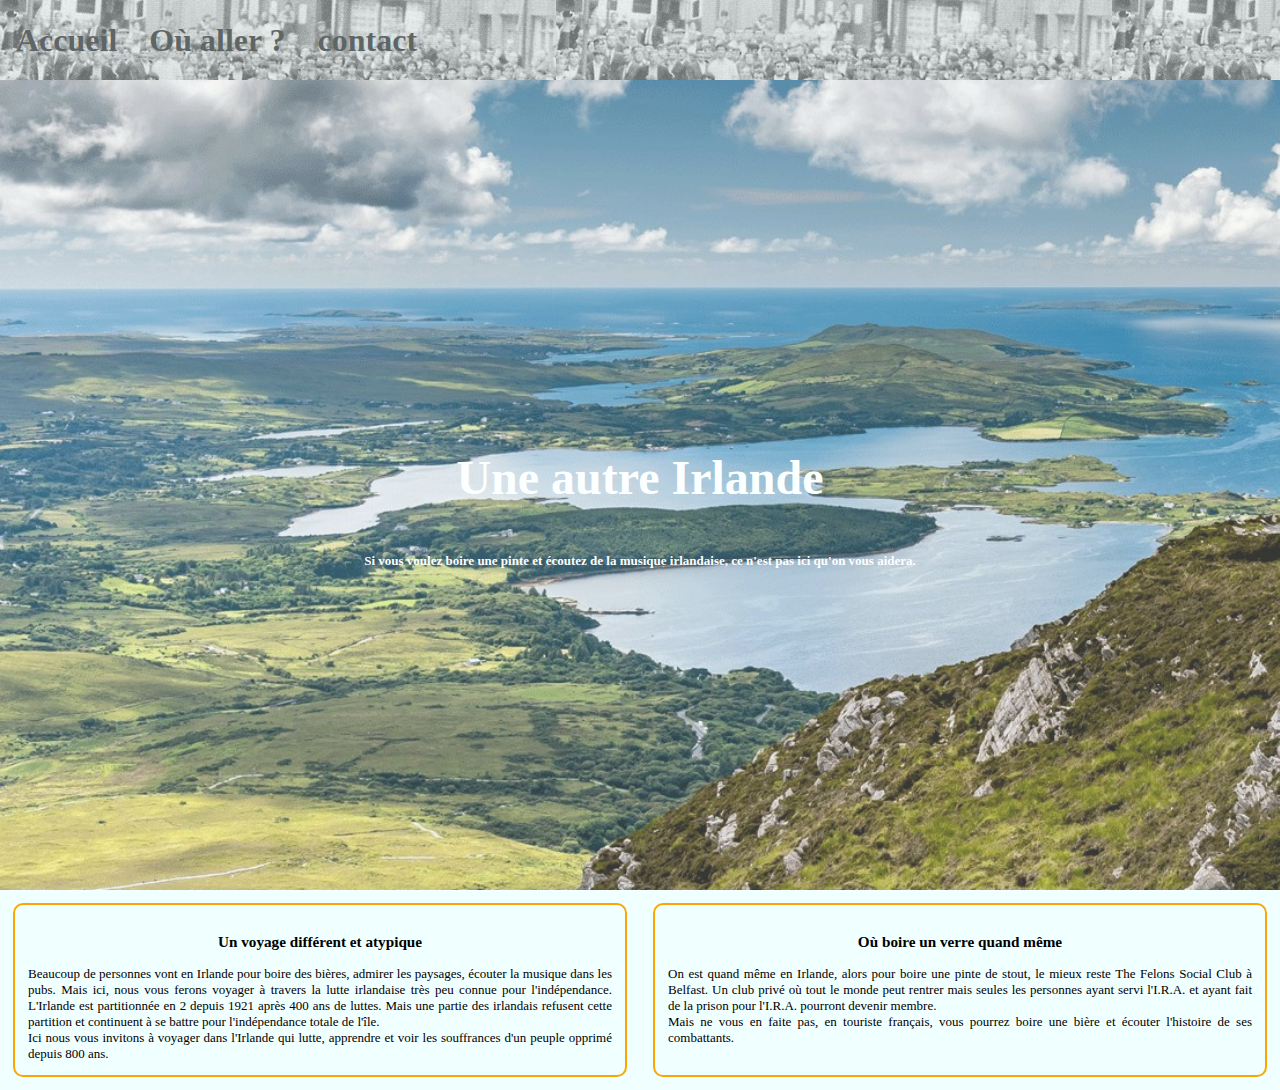
<file: index.html>
<!DOCTYPE html>
<html lang="en">

<head>
    <meta charset="UTF-8">
    <meta http-equiv="X-UA-Compatible" content="IE=edge">
    <meta name="viewport" content="width=device-width, initial-scale=1.0">
    <title>Accueil</title>
    <link rel="stylesheet" href="accueil.css">
</head>

<body>
    <nav>
        <ul>
            <li>
                <a href="index.html">Accueil</a>
            </li>
            <li>
                <a href="villes/villes.html">Où aller ?</a>
            </li>
            <li>
                <a href="contact/contact.html">contact</a>
            </li>
        </ul>
    </nav>

    <section class="bannière">
        <h1>Une autre Irlande</h1>
        <h2>Si vous voulez boire une pinte et écoutez de la
            musique irlandaise, ce n'est pas ici qu'on vous aidera.
        </h2>
    </section>
    <section class="présentation">

        <div class="article">
            <h3>Un voyage différent et atypique</h3>
            <p>Beaucoup de personnes vont en Irlande pour boire des bières,
                admirer les paysages, écouter la musique dans les pubs.
                Mais ici, nous vous ferons voyager à travers la lutte
                irlandaise très peu connue pour l'indépendance.
                L'Irlande est partitionnée en 2 depuis 1921 après 400 ans de luttes.
                Mais une partie des irlandais refusent cette partition et continuent
                à se battre pour l'indépendance totale de l'île. </br>
                Ici nous vous invitons à voyager dans l'Irlande qui lutte,
                apprendre et voir les souffrances d'un peuple opprimé depuis 800 ans.
            </p>
        </div>

        <div class="article">
            <h3>Où boire un verre quand même</h3>
            On est quand même en Irlande, alors pour boire
            une pinte de stout, le mieux reste The Felons Social Club à Belfast.
            Un club privé où tout le monde peut rentrer mais seules les personnes
            ayant servi l'I.R.A. et ayant fait de la prison pour l'I.R.A.
            pourront devenir membre.</br>
            Mais ne vous en faite pas, en touriste français, vous pourrez boire
            une bière et écouter l'histoire de ses combattants.
        </div>

    </section>
</body>

</html>
</file>
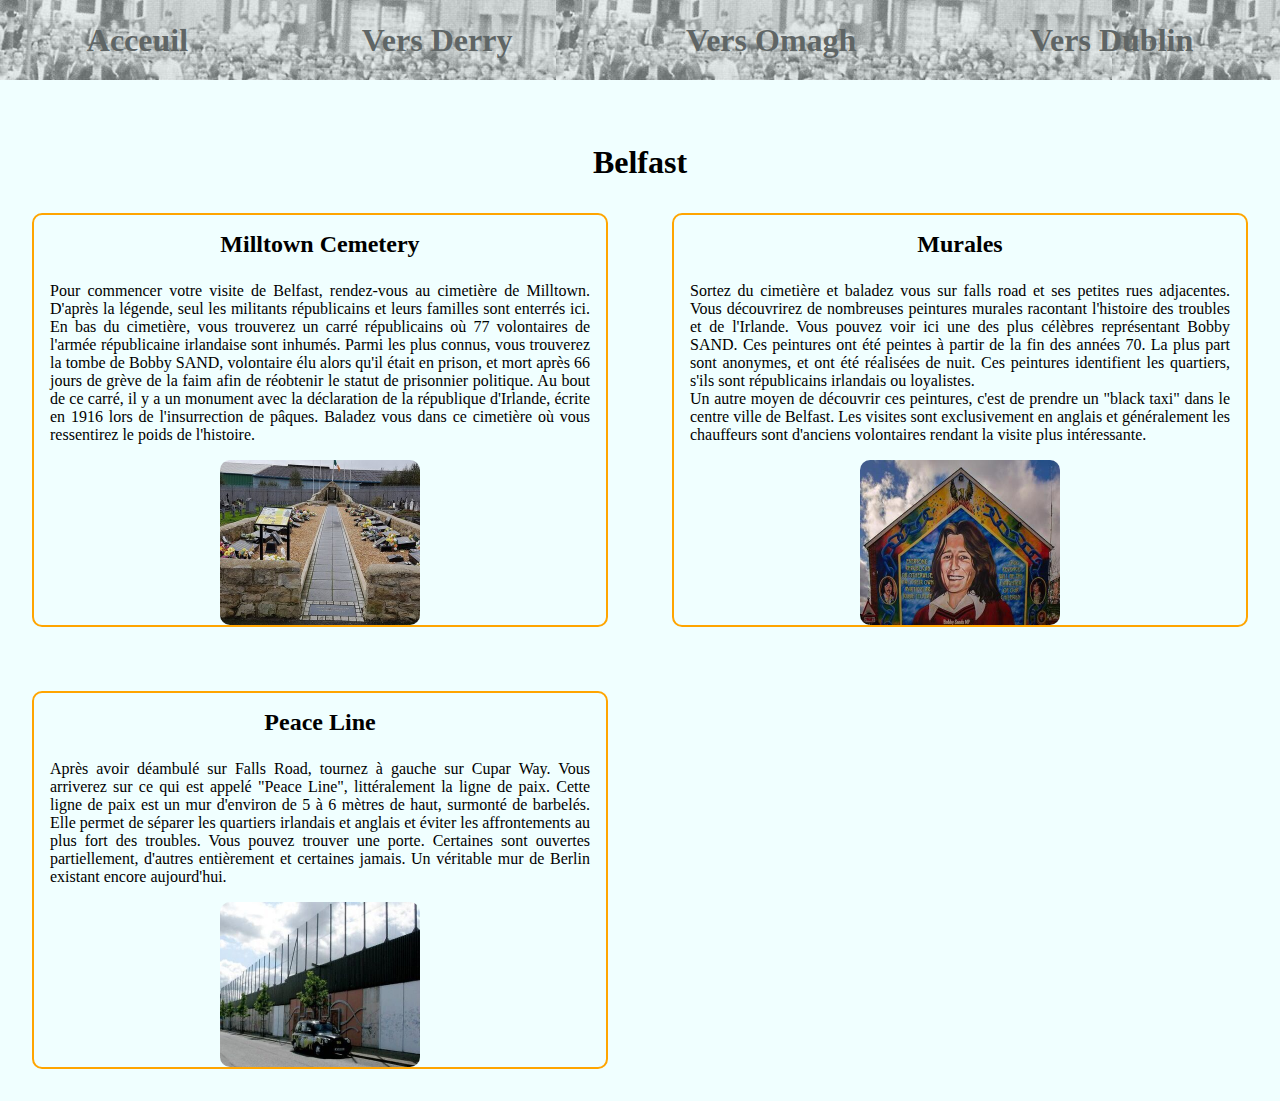
<file: villes/Belfast.html>
<!DOCTYPE html>
<html lang="en">
  <head>
    <meta charset="UTF-8" />
    <meta http-equiv="X-UA-Compatible" content="IE=edge" />
    <meta name="viewport" content="width=device-width, initial-scale=1.0" />
    <title>Belfast</title>
    <link rel="stylesheet" href="article.css" />
  </head>
  <body>
    <nav>
      <ul>
        <li>
          <a href="villes.html">Acceuil</a>
        </li>
        <li>
          <a href="Derry.html" title="2h31 en train, 1h25 en voiture."
            >Vers Derry</a
          >
        </li>
        <li>
        <a href="Omagh.html" title="1h40 en bus, 1h15 en voiture."
          >Vers Omagh</a
        >
      </li>
      <li>
        <a href="Dublin.html" title="2h15 en train, 1h57 en voiture."
          >Vers Dublin</a
        >
      </li>
      </ul>
    </nav>
    
    <h1>Belfast</h1>
<div class="contenair">
    <div class="article cemetery">
              <img src="Milltown_Cemetery.jpg" alt="Hunger Strikers" />
        <div class="card_body">
        <h2>Milltown Cemetery</h2>
        <p>
          Pour commencer votre visite de Belfast, rendez-vous au cimetière de
          Milltown. D'après la légende, seul les militants républicains et leurs
          familles sont enterrés ici. En bas du cimetière, vous trouverez un
          carré républicains où 77 volontaires de l'armée républicaine
          irlandaise sont inhumés. Parmi les plus connus, vous trouverez la
          tombe de Bobby SAND, volontaire élu alors qu'il était en prison, et
          mort après 66 jours de grève de la faim afin de réobtenir le statut de
          prisonnier politique. Au bout de ce carré, il y a un monument avec la
          déclaration de la république d'Irlande, écrite en 1916 lors de
          l'insurrection de pâques. Baladez vous dans ce cimetière où vous
          ressentirez le poids de l'histoire.
        </p>
      </div>
    </div>
    <div class="article sands">
      <img src="sand_mural.jpg" alt="Peintures Murales" />
      <div class="card_body">
        <h2>Murales</h2>
      <p>
        Sortez du cimetière et baladez vous sur falls road et ses petites rues
        adjacentes. Vous découvrirez de nombreuses peintures murales racontant
        l'histoire des troubles et de l'Irlande. Vous pouvez voir ici une des
        plus célèbres représentant Bobby SAND. Ces peintures ont été peintes à
        partir de la fin des années 70. La plus part sont anonymes, et ont été
        réalisées de nuit. Ces peintures identifient les quartiers, s'ils sont
        républicains irlandais ou loyalistes. <br />
        Un autre moyen de découvrir ces peintures, c'est de prendre un "black
        taxi" dans le centre ville de Belfast. Les visites sont exclusivement en
        anglais et généralement les chauffeurs sont d'anciens volontaires
        rendant la visite plus intéressante.
      </p>
    </div>
    </div>
    <div class="article line">
      <img src="peaceline.jpg" alt="Ligne de paix" />
      <div class="card_body">
      <h2>Peace Line</h2>
      <p>
        Après avoir déambulé sur Falls Road, tournez à gauche sur Cupar Way.
        Vous arriverez sur ce qui est appelé "Peace Line", littéralement la
        ligne de paix. Cette ligne de paix est un mur d'environ de 5 à 6 mètres
        de haut, surmonté de barbelés. Elle permet de séparer les quartiers
        irlandais et anglais et éviter les affrontements au plus fort des
        troubles. Vous pouvez trouver une porte. Certaines sont ouvertes
        partiellement, d'autres entièrement et certaines jamais. Un véritable
        mur de Berlin existant encore aujourd'hui.
      </p>
    </div>
    </div>
  </div>
    
      </body>
</html>
</file>
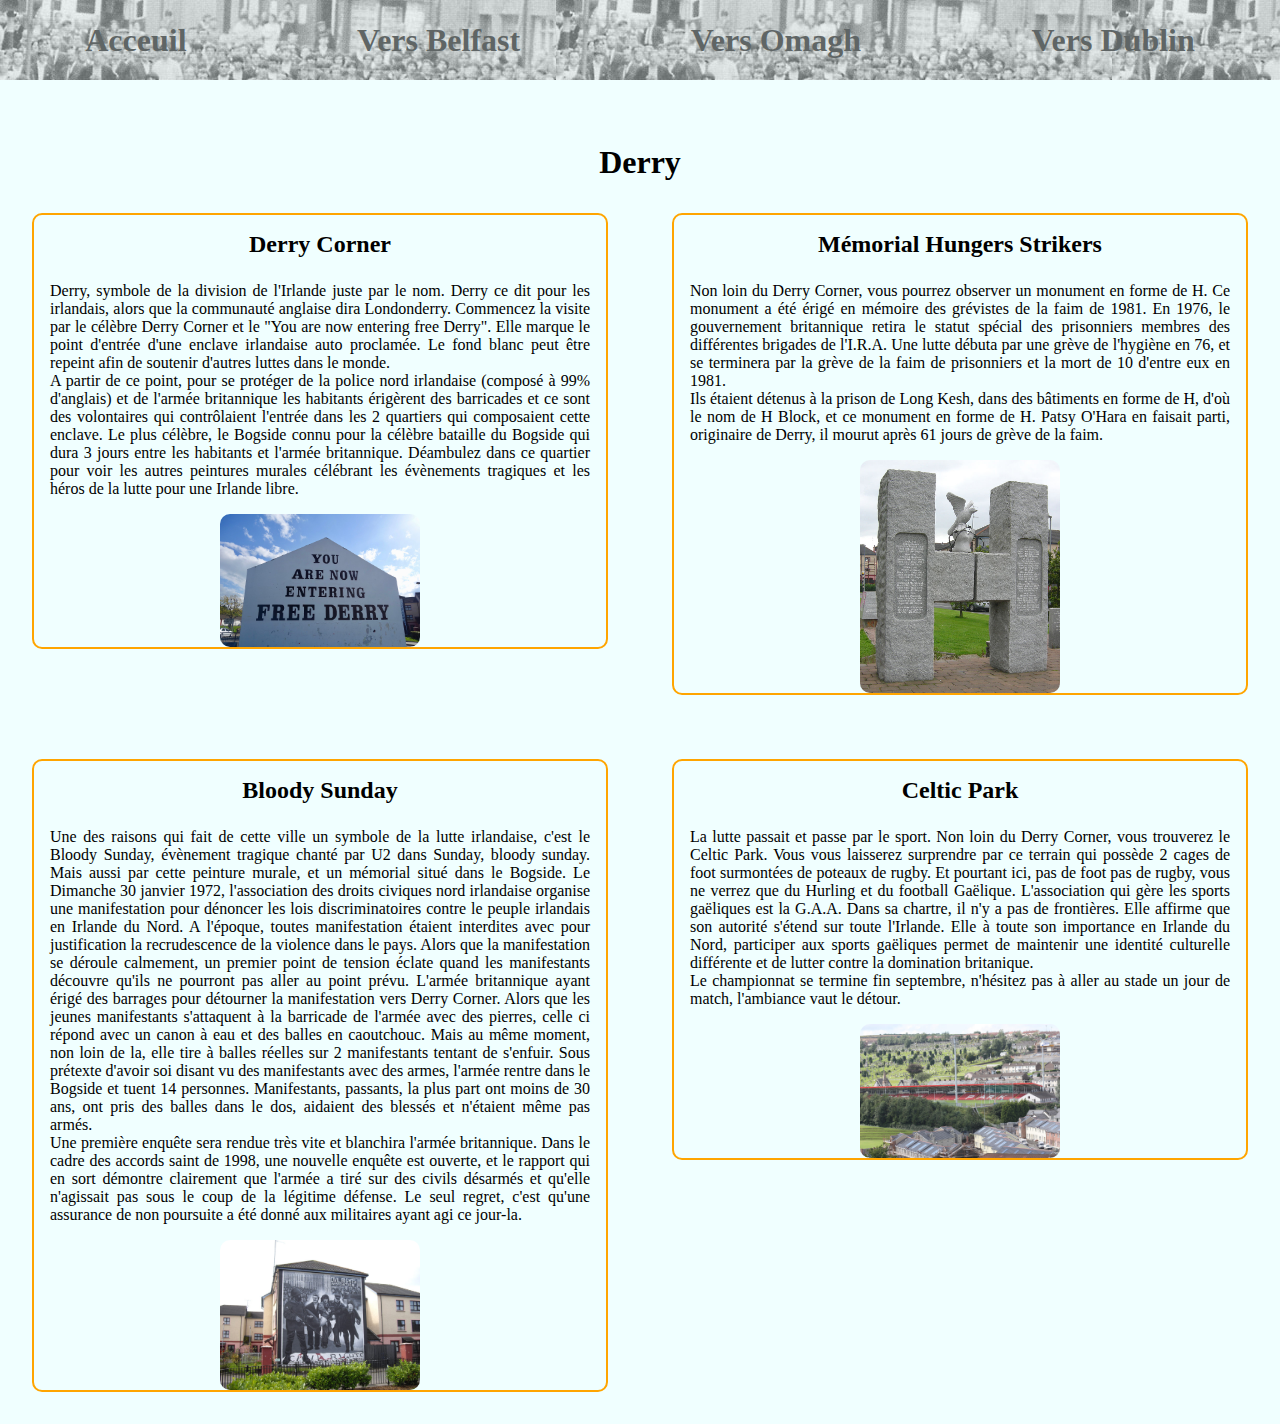
<file: villes/Derry.html>
<!DOCTYPE html>
<html lang="en">

<head>
    <meta charset="UTF-8" />
    <meta http-equiv="X-UA-Compatible" content="IE=edge" />
    <meta name="viewport" content="width=device-width, initial-scale=1.0" />
    <title>Derry</title>
    <link rel="stylesheet" href="article.css">
</head>

<body>
    <nav>
        <ul>
            <li>
        <a href="villes.html">Acceuil</a>
    </li>
        <li>
            <a href="Belfast.html" title="2h31 en train, 1h25 en voiture.">Vers Belfast</a>
        </li>
        <li>
            <a href="Omagh.html" title="1h05 en bus, 42min en voiture.">Vers Omagh</a>
        </li>
        <li> 
            <a href="Dublin.html" title="5h11 en train, 2h46 en voiture.">Vers Dublin</a>
        </li>
    </ul>
    </nav>
    <h1>Derry</h1>
    <div class="contenair">
    <div class="article Corner">
        <img src="Derry_Corner.jpg" alt="Derry Corner" />
        <div class="card_body">
            <h2>Derry Corner</h2>
        <p>Derry, symbole de la division de l'Irlande juste par le nom. Derry ce dit pour les irlandais,
            alors que la communauté anglaise dira Londonderry. Commencez la visite par le célèbre Derry Corner
            et le "You are now entering free Derry". Elle marque le point d'entrée d'une enclave irlandaise auto
            proclamée. Le fond blanc peut être repeint afin de soutenir d'autres luttes dans le monde. </br>
            A partir de ce point, pour se protéger de la police nord irlandaise (composé à 99% d'anglais) et de l'armée
            britannique
            les habitants érigèrent des barricades et ce sont des volontaires qui contrôlaient l'entrée dans les 2
            quartiers qui composaient cette enclave. Le plus célèbre, le Bogside connu pour la célèbre bataille du
            Bogside qui dura 3 jours entre les habitants et l'armée britannique. Déambulez dans ce quartier pour voir
            les autres peintures murales célébrant les évènements tragiques et les héros de la lutte pour une Irlande
            libre.
        </p>
    </div>
    </div>
    <div class="article Hblock">
        <img src="HblockMonument.jpg" alt="HblockMonument">
        <div class="card_body">
        <h2>Mémorial Hungers Strikers</h2>
            <p>
            Non loin du Derry Corner, vous pourrez observer un monument en forme de H. Ce monument
            a été érigé en mémoire des grévistes de la faim de 1981. En 1976, le gouvernement britannique retira
            le statut spécial des prisonniers membres des différentes brigades de l'I.R.A. Une lutte débuta par une
            grève
            de l'hygiène en 76, et se terminera par la grève de la faim de prisonniers et la mort de 10 d'entre eux en
            1981. <br>
            Ils étaient détenus à la prison de Long Kesh, dans des bâtiments en forme de H, d'où le nom de H Block, et
            ce monument en forme de H. Patsy O'Hara en faisait parti, originaire de Derry, il mourut après 61 jours
            de grève de la faim.
        </p>
    </div>
    </div>
    <div class="article bloody">
        <img src="Bloodypaint.jpg" alt="Bloody Sunday" />
        <div class="card_body">
        <h2>Bloody Sunday</h2>
        <p>
            Une des raisons qui fait de cette ville un symbole de la lutte irlandaise, c'est le
            Bloody Sunday, évènement tragique chanté par U2 dans Sunday, bloody sunday. Mais aussi par cette peinture
            murale, et
            un mémorial situé dans le Bogside.
            Le Dimanche 30 janvier 1972, l'association des droits civiques nord irlandaise organise une manifestation
            pour dénoncer les lois discriminatoires contre le peuple irlandais en Irlande du Nord. A l'époque, toutes
            manifestation étaient interdites avec pour justification la recrudescence de la violence dans le pays.
            Alors que la manifestation se déroule calmement, un premier point de tension éclate quand les manifestants
            découvre qu'ils ne pourront pas aller au point prévu. L'armée britannique ayant érigé des barrages
            pour détourner la manifestation vers Derry Corner. Alors que les jeunes manifestants s'attaquent à la
            barricade
            de l'armée avec des pierres, celle ci répond avec un canon à eau et des balles en caoutchouc.
            Mais au même moment, non loin de la, elle tire à balles réelles sur 2 manifestants tentant de s'enfuir.
            Sous prétexte d'avoir soi disant vu des manifestants avec des armes, l'armée rentre dans le Bogside et
            tuent 14 personnes. Manifestants, passants, la plus part ont moins de 30 ans, ont pris des balles dans le
            dos,
            aidaient des blessés et n'étaient même pas armés. <br>
            Une première enquête sera rendue très vite et blanchira l'armée britannique. Dans le cadre des accords saint
            de 1998, une nouvelle enquête est ouverte, et le rapport qui en sort démontre clairement que
            l'armée a tiré sur des civils désarmés et qu'elle n'agissait pas sous le coup de la légitime défense.
            Le seul regret, c'est qu'une assurance de non poursuite a été donné aux militaires ayant agi ce jour-la.
        </p>
    </div>
    </div>
    <div class="article celtic">
        <img src="Celtic_park_derry.jpg" alt="Celtic park"/>
        <div class="card_body">
            <h2>Celtic Park</h2>
        <p>
            La lutte passait et passe par le sport. Non loin du Derry Corner, vous trouverez le Celtic Park.
            Vous vous laisserez surprendre par ce terrain qui possède 2 cages de foot surmontées de poteaux de 
            rugby. Et pourtant ici, pas de foot pas de rugby, vous ne verrez que du Hurling et du football Gaëlique.
            L'association qui gère les sports gaëliques est la G.A.A. Dans sa chartre, il n'y a pas de frontières.
            Elle affirme que son autorité s'étend sur toute l'Irlande. Elle à toute son importance en Irlande du Nord,
            participer aux sports gaëliques permet de maintenir une identité culturelle différente et de lutter contre
            la domination britanique. <br>
            Le championnat se termine fin septembre, n'hésitez pas à aller au stade un jour de match, l'ambiance vaut le détour.
        </p>
    </div>
    </div>
</div>
   
</body>

</html>
</file>
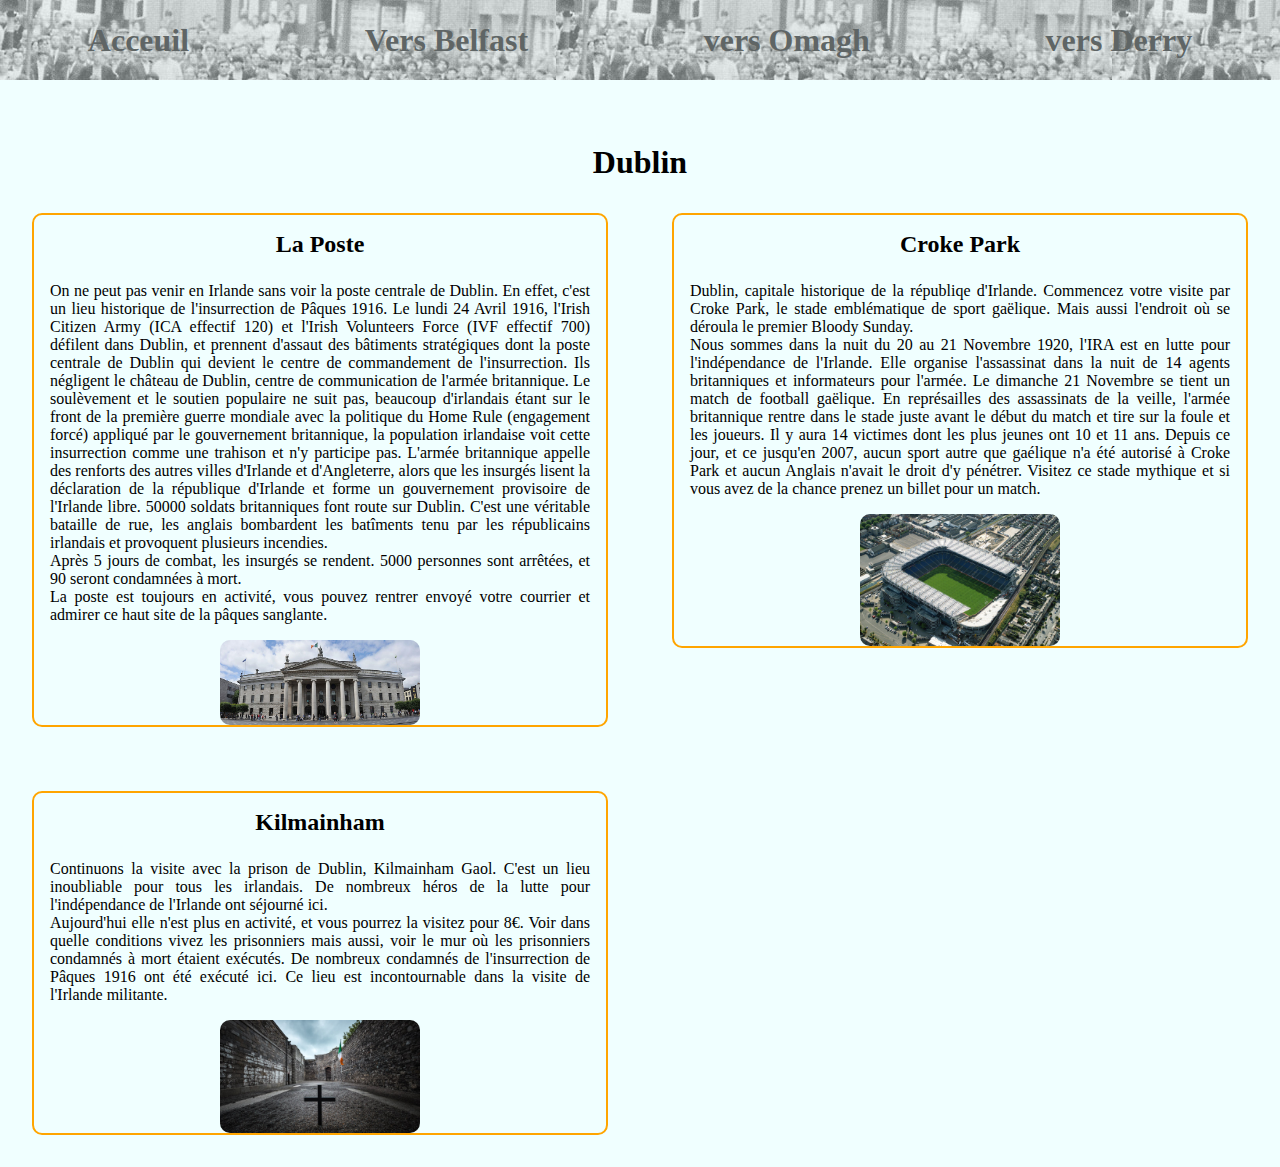
<file: villes/Dublin.html>
<!DOCTYPE html>
<html lang="en">
  <head>
    <meta charset="UTF-8" />
    <meta http-equiv="X-UA-Compatible" content="IE=edge" />
    <meta name="viewport" content="width=device-width, initial-scale=1.0" />
    <title>Dublin</title>
    <link rel="stylesheet" href="article.css">
  </head>
  <body>
    <nav>
      <ul>
      <li><a href="villes.html">Acceuil</a></li>
      <li><a href="Belfast.html" title="2h15 en train, 1h57 en voiture."
        >Vers Belfast</a
      ></li>
      <li><a href="Omagh.html" title="3h en bus, 2h05 en voiture."
        >vers Omagh</a
      ></li>
      <li><a href="Derry.html" title="5h11 en train, 2h46 en voiture."
        >vers Derry</a
      ></li>
    </ul>
    </nav>
    <h1>Dublin</h1>
    <div class="contenair">
    <div class="article croke">
        <img src="croke-park.jpeg" alt="croke-park">
        <div class="card_body">
          <h2>Croke Park</h2>
        <p>
            Dublin, capitale historique de la républiqe d'Irlande. Commencez votre visite par Croke Park,
            le stade emblématique de sport gaëlique. Mais aussi l'endroit où se déroula le premier
            Bloody Sunday. <br>
            Nous sommes dans la nuit du 20 au 21 Novembre 1920, l'IRA est en lutte pour l'indépendance
            de l'Irlande. Elle organise l'assassinat dans la nuit de 14 agents britanniques et informateurs
            pour l'armée.
            Le dimanche 21 Novembre se tient un match de football gaëlique. En représailles des assassinats 
            de la veille, l'armée britannique rentre dans le stade juste avant le début du match et tire
            sur la foule et les joueurs. Il y aura 14 victimes dont les plus jeunes ont 10 et 11 ans.
            Depuis ce jour, et ce jusqu'en 2007, aucun sport autre que gaélique n'a été autorisé à Croke
            Park et aucun Anglais n'avait le droit d'y pénétrer.
            Visitez ce stade mythique et si vous avez de la chance prenez un billet pour un match.
        </p>
      </div>
    </div>
    <div class="article poste">
        <img src="poste_dublin.jpg" alt="Poste de Dublin">
        <div class="card_body">
          <h2>La Poste</h2>
        <p>
            On ne peut pas venir en Irlande sans voir la poste centrale de Dublin. En effet, c'est un 
            lieu historique de l'insurrection de Pâques 1916. Le lundi 24 Avril 1916, l'Irish Citizen Army
            (ICA effectif 120) et l'Irish Volunteers Force (IVF effectif 700) défilent dans Dublin, et prennent
            d'assaut des bâtiments stratégiques dont la poste centrale de Dublin qui devient le centre de 
            commandement de l'insurrection. Ils négligent le château de Dublin, centre de communication de l'armée
            britannique. Le soulèvement et le soutien populaire ne suit pas, beaucoup d'irlandais étant sur le front
            de la première guerre mondiale avec la politique du Home Rule (engagement forcé) appliqué par le
            gouvernement britannique, la population irlandaise voit cette insurrection comme une trahison et n'y participe
            pas. L'armée britannique appelle des renforts des autres villes d'Irlande et d'Angleterre, alors que les 
            insurgés lisent la déclaration de la république d'Irlande et forme un gouvernement provisoire de l'Irlande libre.
            50000 soldats britanniques font route sur Dublin. C'est une véritable bataille de rue, les anglais bombardent les
            batîments tenu par les républicains irlandais et provoquent plusieurs incendies. <br>
            Après 5 jours de combat, les insurgés se rendent. 5000 personnes sont arrêtées, et 90 seront condamnées
            à mort. <br>
            La poste est toujours en activité, vous pouvez rentrer envoyé votre courrier et admirer ce haut site 
            de la pâques sanglante.
        </p>
        </div>
    </div>
    <div class="article prison">
        <img src="dublin_prison.jpg" alt="prison de dublin">
        <div class="card_body">
          <h2>Kilmainham</h2>
        <p>
            Continuons la visite avec la prison de Dublin, Kilmainham Gaol. C'est un lieu inoubliable
            pour tous les irlandais. De nombreux héros de la lutte pour l'indépendance de l'Irlande
            ont séjourné ici. <br>
            Aujourd'hui elle n'est plus en activité, et vous pourrez la visitez pour 8€.
            Voir dans quelle conditions vivez les prisonniers mais aussi, voir le mur où les 
            prisonniers condamnés à mort étaient exécutés. De nombreux condamnés de l'insurrection de Pâques
            1916 ont été exécuté ici. Ce lieu est incontournable dans la visite de l'Irlande militante.  
        </p>
        </div>
    </div>
  </div>
  
    
 
</body>
</html>
</file>
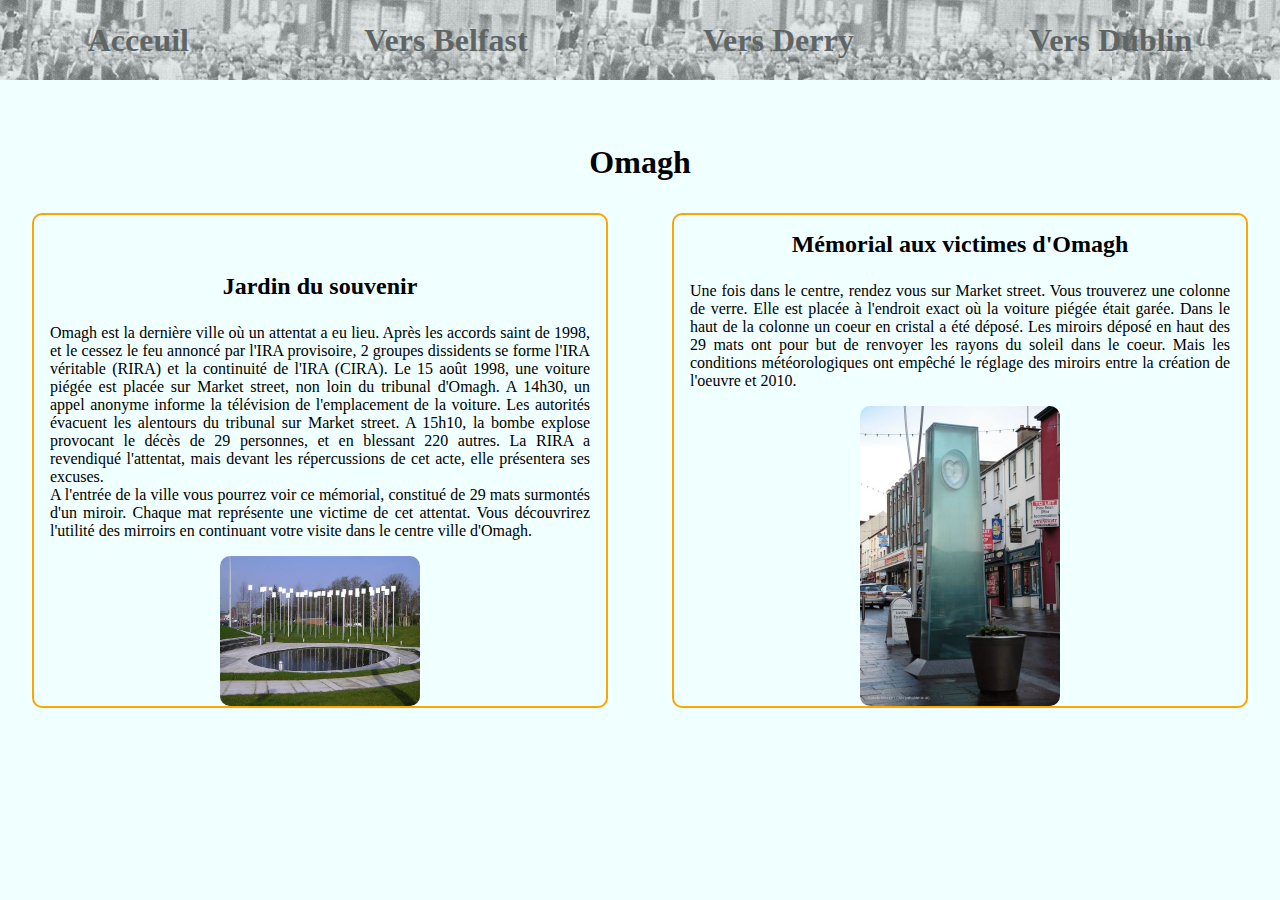
<file: villes/Omagh.html>
<!DOCTYPE html>
<html lang="en">
  <head>
    <meta charset="UTF-8" />
    <meta http-equiv="X-UA-Compatible" content="IE=edge" />
    <meta name="viewport" content="width=device-width, initial-scale=1.0" />
    <title>Omagh</title>
    <link rel="stylesheet" href="article.css" />
  </head>
  <body>
    <nav>
      <ul>
        <li><a href="villes.html">Acceuil</a></li>
        <li>
          <a href="Belfast.html" title="1h40 en bus, 1h15 en voiture."
            >Vers Belfast</a
          >
        </li>
        <li>
          <a href="Derry.html" title="1h05 en bus, 42min en voiture."
            >Vers Derry</a
          >
        </li>
        <li>
          <a href="Dublin.html" title="3h en bus, 2h05 en voiture."
            >Vers Dublin</a
          >
        </li>
      </ul>
    </nav>
    <h1>Omagh</h1>
  <div class="contenair">
    <div class="article memory">
      <img src="Omagh_garden.jpg" alt="Jardin d'Omagh" />
      <div class="card_body">
        <h2>Jardin du souvenir</h2>
        <p>
          Omagh est la dernière ville où un attentat a eu lieu. Après les
          accords saint de 1998, et le cessez le feu annoncé par l'IRA
          provisoire, 2 groupes dissidents se forme l'IRA véritable (RIRA) et la
          continuité de l'IRA (CIRA). Le 15 août 1998, une voiture piégée est
          placée sur Market street, non loin du tribunal d'Omagh. A 14h30, un
          appel anonyme informe la télévision de l'emplacement de la voiture.
          Les autorités évacuent les alentours du tribunal sur Market street. A
          15h10, la bombe explose provocant le décès de 29 personnes, et en
          blessant 220 autres. La RIRA a revendiqué l'attentat, mais devant les
          répercussions de cet acte, elle présentera ses excuses. <br />
          A l'entrée de la ville vous pourrez voir ce mémorial, constitué de 29
          mats surmontés d'un miroir. Chaque mat représente une victime de cet
          attentat. Vous découvrirez l'utilité des mirroirs en continuant votre
          visite dans le centre ville d'Omagh.
        </p>
      </div>
    </div>
    <div class="article colonne">
      <img src="Omagh_hearth.jpg" alt="Colonne" />
      <div class="card_body">
        <h2>Mémorial aux victimes d'Omagh</h2>
        <p>
          Une fois dans le centre, rendez vous sur Market street. Vous trouverez
          une colonne de verre. Elle est placée à l'endroit exact où la voiture
          piégée était garée. Dans le haut de la colonne un coeur en cristal a
          été déposé. Les miroirs déposé en haut des 29 mats ont pour but de
          renvoyer les rayons du soleil dans le coeur. Mais les conditions
          météorologiques ont empêché le réglage des miroirs entre la création de
          l'oeuvre et 2010.
        </p>
      </div>
    </div>
  </div>

  </body>
</html>
</file>
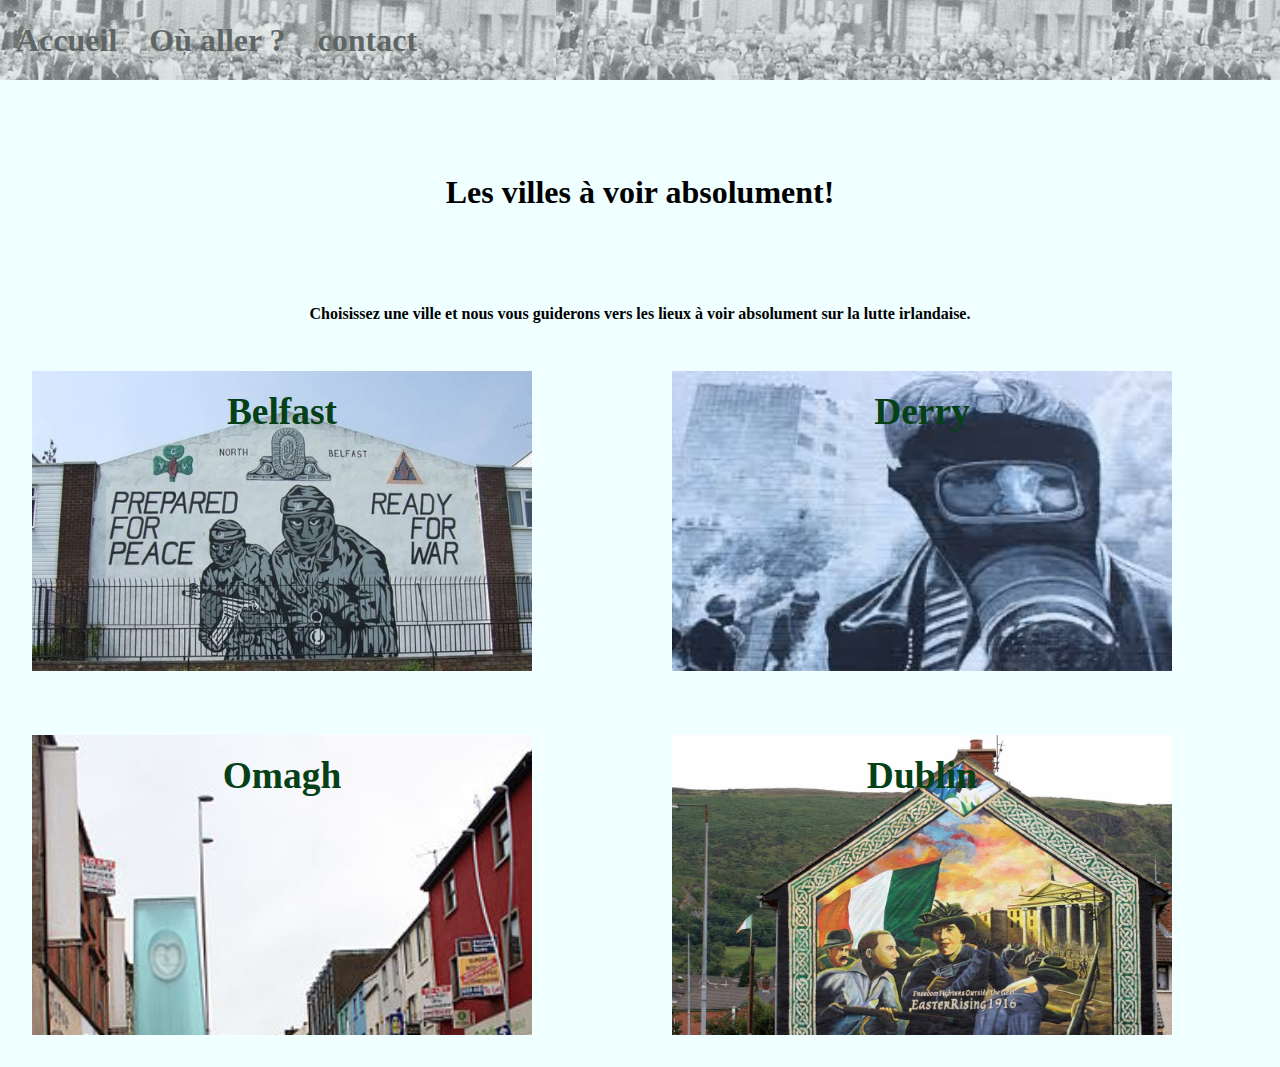
<file: villes/villes.html>
<!DOCTYPE html>
<html lang="en">
  <head>
    <meta charset="UTF-8" />
    <meta http-equiv="X-UA-Compatible" content="IE=edge" />
    <meta name="viewport" content="width=device-width, initial-scale=1.0" />
    <title>Accueil villes</title>
    <link rel="stylesheet" href="villes.css" />
  </head>

  <body>
    <nav>
      <ul>
        <li>
          <a href="../index.html">Accueil</a>
        </li>
        <li>
          <a href="villes.html">Où aller ?</a>
        </li>
        <li>
          <a href="../contact/contact.html">contact</a>
        </li>
      </ul>
    </nav>
    
    <h1>Les villes à voir absolument!</h1>
    <h2>
      Choisissez une ville et nous vous guiderons vers les lieux à voir
      absolument sur la lutte irlandaise.
    </h2>
    
    <div class="contenair">
      <a href="Belfast.html">
        <div class="Belfast">
          <h3>Belfast</h3>
        </div>
      </a>

      <a href="Derry.html">
        <div class="Derry">
          <h3>Derry</h3>
        </div>
      </a>

      <a href="Omagh.html">
        <div class="Omagh">
          <h3>Omagh</h3>
        </div>
      </a>

      <a href="Dublin.html">
        <div class="Dublin">
          <h3>Dublin</h3>
        </div>
      </a>
    </div>
  </body>
</html>
</file>
<file: accueil.css>
* {
    margin: 0;
    padding: 0;
}

html,
body {
    height: 100%;
}

body {
    background-color: rgb(102, 183, 102);
}

nav {
    width: 100%;
    height: 10%;
    align-items: center;
    display: flex;
    justify-content: center;
    background-color: white;
    position: fixed;
}

ul {
    list-style: none;
    display: flex;
    justify-content: space-around;
    width: 100%;
}

a {
    text-decoration: none;
    color: green;
}

.bannière {
    background-image: url("Accueil.jpg");
    background-repeat: no-repeat;
    background-size: cover;
    height: 90vh;
    display: flex;
    align-items: center;
    justify-content: center;
    text-align: center;
    color: rgb(255, 255, 255);
    display: flex;
    flex-direction: column;
    
}

h1 {
    padding: 1em;
    font-size: 3em;
    
}

h2 {
    font-size: small;
    
}

h3 {
    text-align: center;
    margin: 1em;
}

.article {
    margin: 1em;
    padding-bottom: 1em;
    font-size: small;
    text-align: justify;
}
@media screen and (min-width: 1024px){
    body {
      background-color: azure;
    }
    nav {
      height: 5em;
      background-image: url("villes/bogside.png");
      position: sticky;
      opacity: 0.6;
      }
    a {
      color: black;
      font-size: 2em;
      font-weight: bold;
      }
      .présentation {
          display: flex;
          flex-direction: row;
          justify-content: space-around;
      }
      .article {
        width: 50%;
        border-radius: 10px;
        border: 2px solid orange;
        padding: 1em;
    }
      .bannière {
          opacity: 0.8;
    }
    ul {
        justify-content:left;
        }
    li {
        margin: 1em;
    }
}
</file>
<file: villes/article.css>
* {
  margin: 0;
  padding: 0;
}

html, body {
  height: auto;
}
body {
    background-color: rgb(102, 183, 102);
  }
h1 {
      display: flex;    
      justify-content: center;
      width: auto;
      height: 20%;
      align-items: end;
      padding-top: 2em;
}
.article {
    display: flex;
    flex-direction: column;
    margin: 2em;
    border-radius: 10px;
    border: 2px solid orange;
}
.card_body {
  margin: 1em;
}
img {
  border-radius: 10px 10px 0 0;
}
h2 {
  text-align: center;
  margin-bottom: 1em;
}
p {
  text-align: justify;
}

nav {
  width: 100%;
  height: 10%;
  align-items: center;
  display: flex;
  justify-content: center;
  background-color: white;
  position: fixed;
  }
ul {
  list-style: none;
  display: flex;
  justify-content: space-around;
  width: 100%;
}
a {
  text-decoration: none;
  color: green;
}

@media screen and (min-width: 768px){
  .article{
    display: grid;
    grid-template-columns: 35% 65%;
    align-items: center;
  }
  img{
border-radius: 10px;
width: 100%;
  }
}

@media screen and (min-width: 1024px){
  body {
    background-color: azure;
  }
  nav {
    height: 5em;
    background-image: url("bogside.png");
    position: sticky;
    opacity: 0.6;
    }
  a {
    color: black;
    font-size: 2em;
    font-weight: bold;
    }
 
.contenair {
  display: grid;
  grid-template-columns: repeat(2, 1fr);
  }
  .article {
    display: flex;
    grid-template-columns: none;
    flex-direction: column-reverse;
    } 
    .Hblock {
      grid-row: 1/3;
    }
    .Corner {
      grid-row: 1/2;
    }
    .celtic {
      grid-row: 3/4;
    }
    .bloody {
      grid-row: 3/5;
    }
    .crocke {
      grid-row: 1/2;
    }
    .poste {
      grid-row: 1/3;
    }
    .prison {
      grid-row: 3/4;
    }
  img {
    max-width: 200px;
    }
   
}
</file>
<file: villes/villes.css>
* {
  margin: 0;
  padding: 0;
}

html,
body {
  height: 100%;
}
body {
  background-color: rgb(102, 183, 102);
}

nav {
  width: 100%;
  height: 10%;
  align-items: center;
  display: flex;
  justify-content: center;
  background-color: white;
  position: fixed;
}
ul {
  list-style: none;
  display: flex;
  justify-content: space-around;
  width: 100%;
}
a {
  text-decoration: none;
  color: green;
 }
h1 {
  display: flex;
  width: 100%;
  height: 25%;
  align-items: center;
  padding-top: 2em;
  justify-content: center;
  text-align: center;
}
h2 {
  font-size: 1em;
  text-align: center;
  padding-bottom: 1em;
}
.contenair {
  display: flex;
  flex-direction: column;
  align-items: center;
  justify-content: space-around;
}
h3 {
  padding: 0.5em;
}

.Belfast {
  background-image: url("belfast.jpg"); 
  background-size: cover;
  background-repeat: no-repeat;
  text-align: center;
  align-items: center;
  justify-content: center;
  height: 200px;
  width: 200px;
  margin: 1em;
}
.Derry {
  background-image: url("Derry.jpg");
  background-size: cover;
  background-repeat: no-repeat;
  text-align: center;
  height: 200px;
  width: 200px;
  margin: 1em;
}
.Omagh {
  background-image: url("Omagh.jpg");
  background-size: cover;
  background-repeat: no-repeat;
  text-align: center;
  height: 200px;
  width: 200px;
  margin: 1em;
}
.Dublin {
  background-image: url("Dublin.jpg");
  background-size: cover;
  background-repeat: no-repeat;
  text-align: center;
  height: 200px;
  width: 200px;
  margin: 1em;
}
@media screen and (min-width: 768px){
  h3 {
    color: rgb(5, 64, 22);
  }
  .Belfast {
    width: 500px;
    height: 300px;
  }
  .Derry{
    width: 500px;
    height: 300px;
  }
  .Omagh{
    width: 500px;
    height: 300px;
  }
  .Dublin{
    width: 500px;
    height: 300px;
  }
}
@media screen and (min-width: 1024px){
  body {
    background-color: azure;
  }
  nav {
    height: 5em;
    background-image: url("bogside.png");
    position: sticky;
    opacity: 0.6;
    }
  a {
    color: black;
    font-size: 2em;
    font-weight: bold;
    }
    .contenair {
      display: grid;
      grid-template-columns: 50% 50%;
  }
  h1 {
    padding-top: 0em;
  }
  ul {
    justify-content:left;
    }
li {
    margin: 1em;
}
}
</file>
